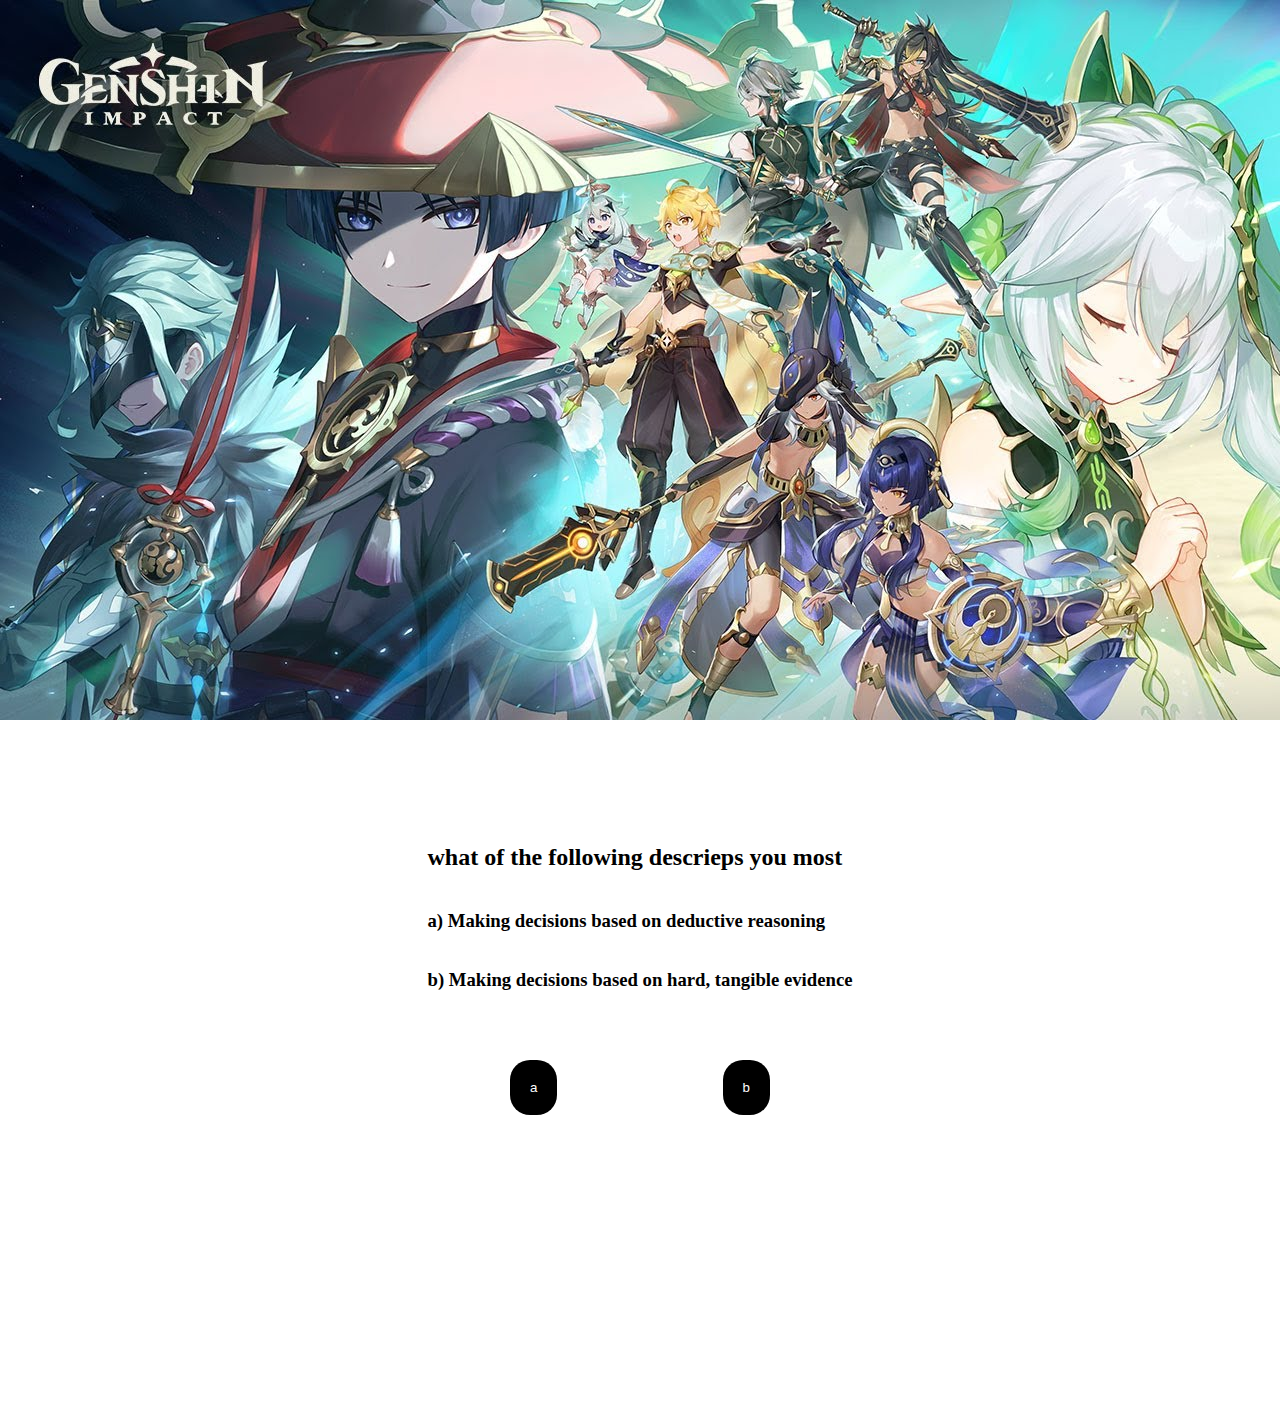
<file: test.html>
<!DOCTYPE html>
<html lang="en">
<head>
    <meta charset="UTF-8">
    <meta http-equiv="X-UA-Compatible" content="IE=edge">
    <meta name="viewport" content="width=device-width, initial-scale=1.0">
    <title>Your Vision</title>
    <link rel="stylesheet" href="css/sub.css">
</head>
<body>
    <div class="banner">
        <img src="images/maxresdefault.jpg">
    </div>
    <div id="quiz-container1">
        <h2>what of the following descrieps you most</h2>
        <h3>a) Making decisions based on deductive reasoning</h3>
        <h3>b) Making decisions based on hard, tangible evidence</h3>
        <div class="answer_Btns_Container"> <button onclick="Ti1()">a</button> <button onclick="Te1()">b</button> </div>
    </div>
    <div id="quiz-container2">
        <h2>what of the following descrieps you most</h2>
        <h3>a)Making decisions based on personal values </h3>
        <h3>b)Cognizance of cultural values </h3>
        <div class="answer_Btns_Container"> <button onclick="Fi2()">a</button> <button onclick="Fe2()">b</button> </div>
    </div>
    <div id="quiz-container3">
        <h2>Do you make insights and hunches that frequently turn out to be correct?</h2>
        <h3>a)yes</h3>
        <h3>b)no</h3>
        <div class="answer_Btns_Container"> <button onclick="Ni3()">a</button> <button onclick="Ne3()">b</button> </div>
    </div>
    <div id="quiz-container4">
        <h2>Do you often think of the future rather than the present or past?</h2>
        <h3>a)yes</h3>
        <h3>b)NO</h3>
        <div class="answer_Btns_Container"> <button onclick="Ni4()">a</button> <button onclick="Ne4()">b</button> </div>
    </div>
    <div id="quiz-container5">
        <h2>Do you consider every possibility before making a decision?</h2>
        <h3>a)yes</h3>
        <h3>b)no </h3>
        <div class="answer_Btns_Container"> <button onclick="Ne5()">a</button> <button onclick="Ni5()">b</button> </div>
    </div>
    <div id="quiz-container6">
        <h2>Do you find yourself trying to win arguments, in your head, that you had days or even weeks ago?</h2>
        <h3>a)yes </h3>
        <h3>b)no </h3>
        <div class="answer_Btns_Container"> <button onclick="Si6()">a</button> <button onclick="Se6()">b</button> </div>
    </div>
    <div id="quiz-container7">
        <h2>If you know of a successful strategy, will you feel confident in your ability to succeed using the same technique?</h2>
        <h3>a)yes </h3>
        <h3>b)no </h3>
        <div class="answer_Btns_Container"> <button onclick="Si7()">a</button> <button onclick="Se7()">b</button> </div>
    </div>
    <div id="quiz-container8">
        <h2>Would you go to a restaurant with good food even though it’s expensive?</h2>
        <h3>a)yes </h3>
        <h3>b)no </h3>
        <div class="answer_Btns_Container"> <button onclick="Si8()">a</button> <button onclick="Se8()">b</button> </div>
    </div>
    <div id="quiz-container9">
        <h2> Do you feel the need to be accepted by others?</h2>
        <h3>a)yes </h3>
        <h3>b)no </h3>
        <div class="answer_Btns_Container"> <button onclick="Fe9()">a</button> <button onclick="Fi9()">b</button> </div>
    </div>
    <div id="quiz-container10">
        <h2> Are you are independently decisive?</h2>
        <h3>a)yes </h3>
        <h3>b)no </h3>
        <div class="answer_Btns_Container"> <button onclick="Fi10()">a</button> <button onclick="Fe10()">b</button> </div>
    </div>
    <div id="quiz-container11">
        <h2>When you want to find a movie to watch or book to read, do you often look at top tens lists and best sellers lists?</h2>
        <h3>a) yes</h3>
        <h3>b) no</h3>
        <div class="answer_Btns_Container"> <button onclick="Te11()">a</button> <button onclick="Ti11()">b</button> </div>
    </div>
    <div id="quiz-container12">
        <h2>Do you often make to-do lists or lists in general?</h2>
        <h3>a) yes</h3>
        <h3>b) no</h3>
        <div class="answer_Btns_Container"> <button onclick="Te12()">a</button> <button onclick="Ti12()">b</button> </div>
    </div>
    <div id="result">
     <h1 id="visionR">   Your vision is : No vision </h1>
    </div>
    <script src="js/sub.js"></script>
</body>
</html>
</file>
<file: css/sub.css>
body {
    margin: 0px;
    padding: 0px;
}
.banner{
 width: 100%;
}
img{
    width: 100%;
}
#quiz-container1{
    background-color: white;
    margin: auto;
    width: fit-content;
    display: flex;
    flex-direction: column;
    margin-bottom:300px ;
    margin-top: 100px;
}
.answer_Btns_Container{
    display: flex;
    width: 100%;
    justify-content: space-around;
    margin-top: 50px;
}
button{
    border: none;
    background-color: black;
    color: white;
    border-radius: 20px;
    padding: 20px;
}
#quiz-container2{
    background-color: white;
    margin: auto;
    width: fit-content;
    display: none;
    flex-direction: column;
    margin-bottom:300px ;
    margin-top: 100px;
}
#quiz-container3{
    background-color: white;
    margin: auto;
    width: fit-content;
    display: none;
    flex-direction: column;
    margin-bottom:300px ;
    margin-top: 100px;
}
#quiz-container4{
    background-color: white;
    margin: auto;
    width: fit-content;
    display: none;
    flex-direction: column;
    margin-bottom:300px ;
    margin-top: 100px;
}
#quiz-container5{
    background-color: white;
    margin: auto;
    width: fit-content;
    display: none;
    flex-direction: column;
    margin-bottom:300px ;
    margin-top: 100px;
}
#quiz-container6{
    background-color: white;
    margin: auto;
    width: fit-content;
    display: none;
    flex-direction: column;
    margin-bottom:300px ;
    margin-top: 100px;
}
#quiz-container7{
    background-color: white;
    margin: auto;
    width: fit-content;
    display: none;
    flex-direction: column;
    margin-bottom:300px ;
    margin-top: 100px;
}
#quiz-container8{
    background-color: white;
    margin: auto;
    width: fit-content;
    display: none;
    flex-direction: column;
    margin-bottom:300px ;
    margin-top: 100px;
}
#quiz-container9{
    background-color: white;
    margin: auto;
    width: fit-content;
    display: none;
    flex-direction: column;
    margin-bottom:300px ;
    margin-top: 100px;
}
#quiz-container10{
    background-color: white;
    margin: auto;
    width: fit-content;
    display: none;
    flex-direction: column;
    margin-bottom:300px ;
    margin-top: 100px;
}
#quiz-container11{
    background-color: white;
    margin: auto;
    width: fit-content;
    display: none;
    flex-direction: column;
    margin-bottom:300px ;
    margin-top: 100px;
}
#quiz-container12{
    background-color: white;
    margin: auto;
    width: fit-content;
    display: none;
    flex-direction: column;
    margin-bottom:300px ;
    margin-top: 100px;
}
#result{
    background-color: white;
    margin: auto;
    width: fit-content;
    display: none;
    flex-direction: column;
    margin-bottom:300px ;
    margin-top: 100px;
}
</file>
